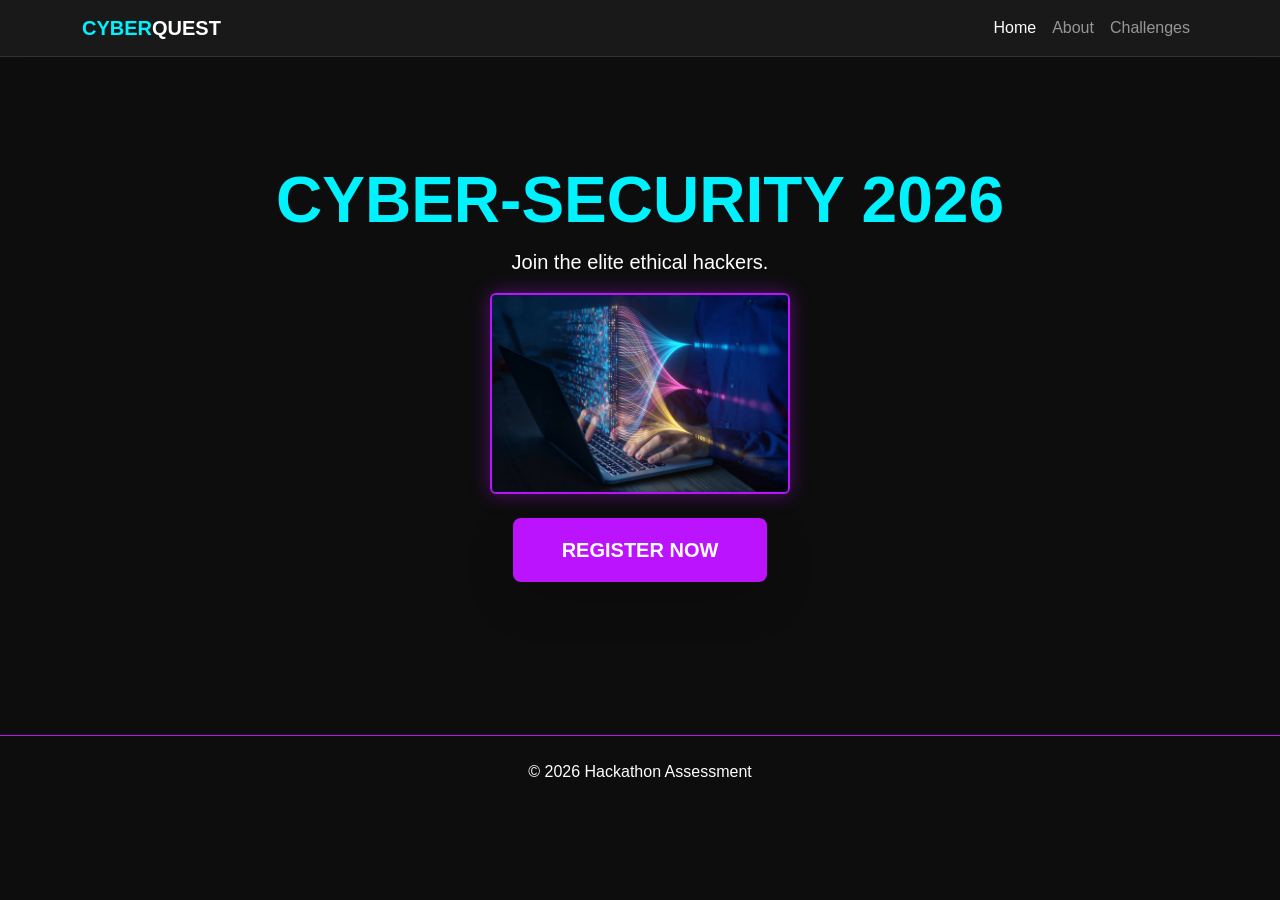
<file: index.html>
<!DOCTYPE html>
<html lang="en">
<head>
    <meta charset="UTF-8">
    <meta name="viewport" content="width=device-width, initial-scale=1.0">
    <title>Cyber-Security Hackathon 2026 | Home</title>
    <link rel="stylesheet" href="https://cdn.jsdelivr.net/npm/bootstrap@5.3.0/dist/css/bootstrap.min.css">
    <link rel="stylesheet" href="https://cdnjs.cloudflare.com/ajax/libs/font-awesome/6.0.0/css/all.min.css">
    <link rel="stylesheet" href="assets/css/style.css">
</head>
<body>
    <header>
        <nav class="navbar navbar-expand-lg navbar-dark sticky-top navbar-glass">
            <div class="container">
                <a class="navbar-brand fw-bold" href="index.html"><span style="color: var(--neon-cyan);">CYBER</span>QUEST</a>
                <button class="navbar-toggler" type="button" data-bs-toggle="collapse" data-bs-target="#navbarNav" aria-controls="navbarNav" aria-expanded="false" aria-label="Toggle navigation">
                    <span class="navbar-toggler-icon"></span>
                </button>
                <div class="collapse navbar-collapse" id="navbarNav">
                    <ul class="navbar-nav ms-auto">
                        <li class="nav-item">
                            <a class="nav-link active" href="index.html">Home</a>
                        </li>
                        <li class="nav-item">
                            <a class="nav-link" href="about.html">About</a>
                        </li>
                        <li class="nav-item">
                            <a class="nav-link" href="portfolio.html">Challenges</a>
                        </li>
                    </ul>
                </div>
            </div>
        </nav>
    </header>  
    <main id="content-area">
        <section class="py-5 text-center d-flex flex-column justify-content-center" style="min-height: 70vh;">
            <h2 class="display-3 fw-bold" style="color: var(--neon-cyan);">CYBER-SECURITY 2026</h2>
            <p class="lead">Join the elite ethical hackers.</p>
            <img src="assets/img/Computer.jpg" alt="High-tech cyberpunk computer setup" class="img-fluid rounded mb-4 d-block mx-auto" style="max-width: 300px; border: 2px solid var(--cyber-purple); box-shadow: 0 0 20px rgba(188, 19, 254, 0.4);">
                
                <div>
                    <button class="btn btn-lg fw-bold shadow-lg px-5 py-3" style="background-color: var(--cyber-purple); color: white;" data-bs-toggle="modal" data-bs-target="#regModal">REGISTER NOW</button>
                </div>
        </section>
        <div class="modal fade" id="regModal" tabindex="-1" aria-labelledby="regModalLabel" aria-hidden="true" role="dialog">
            <div class="modal-dialog">
                <div class="modal-content bg-dark border-info">
                    <div class="modal-header border-secondary">
                        <h3 class="modal-title" id="regModalLabel" style="color: var(--neon-cyan);">Hackathon Registration</h3>
                        <button type="button" class="btn-close btn-close-white" data-bs-dismiss="modal" aria-label="Close"></button>
                    </div>
                    <div class="modal-body p-4">
                        <form action="#" method="get">
                            <div class="mb-3">
                                <label for="userName" class="form-label">Full Name</label>
                                <input type="text" class="form-control" id="userName" placeholder="Enter your full name" required>
                            </div>
                            <div class="d-grid gap-2">
                                <button type="submit" class="btn fw-bold" style="background-color: var(--cyber-purple); color: white;">Submit Application</button>
                            </div>
                        </form>
                    </div>
                </div>
            </div>
        </div>
    </main>
    <footer class="text-center py-4 mt-5" style="border-top: 1px solid var(--cyber-purple);">
        <p>&copy; 2026 Hackathon Assessment</p>
    </footer>
    <script src="https://cdn.jsdelivr.net/npm/bootstrap@5.3.0/dist/js/bootstrap.bundle.min.js"></script>
</body>
</html>
</file>
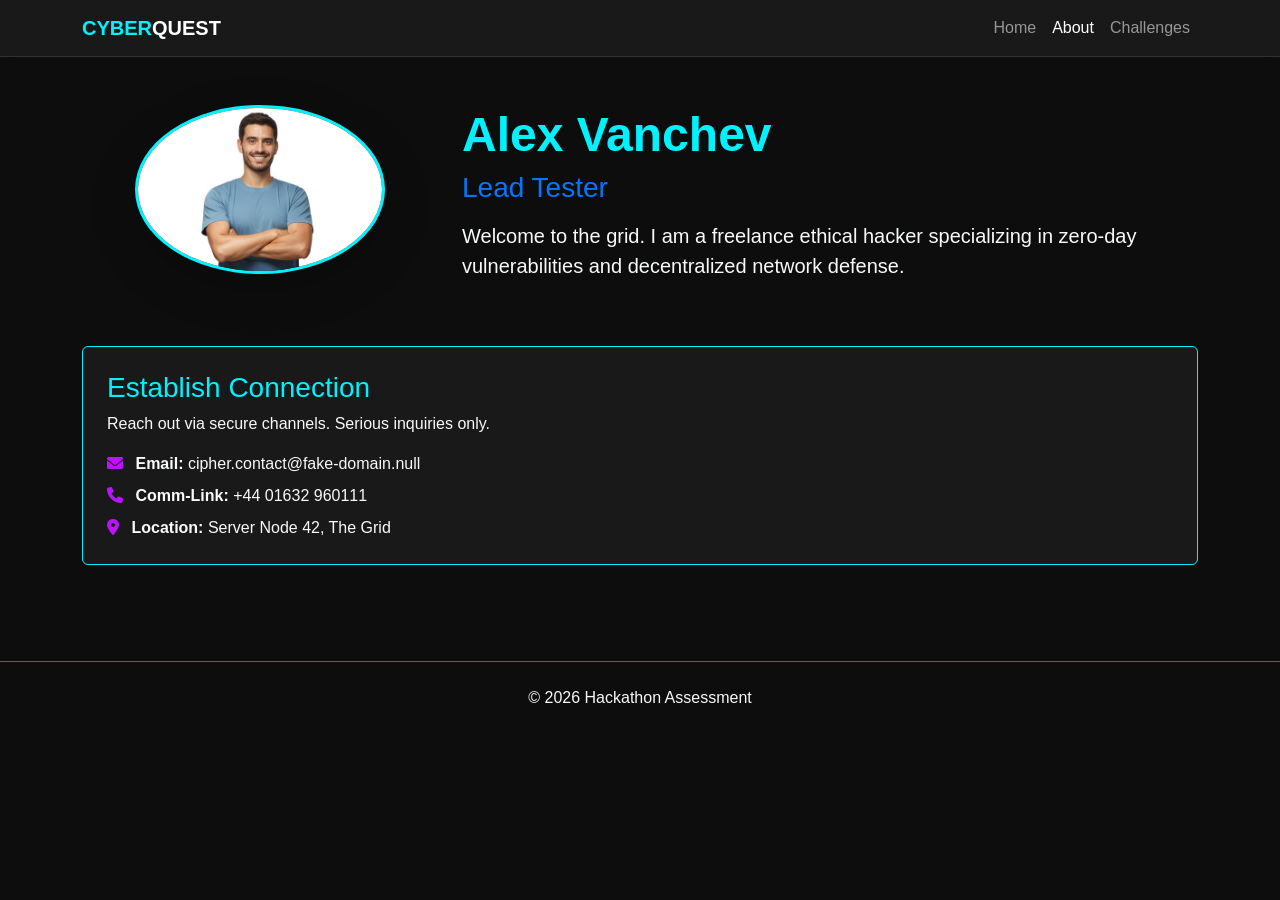
<file: about.html>
<!DOCTYPE html>
<html lang="en">
<head>
    <meta charset="UTF-8">
    <meta name="viewport" content="width=device-width, initial-scale=1.0">
    <title>Cyber-Security Hackathon 2026 | About</title>
    <link rel="stylesheet" href="https://cdn.jsdelivr.net/npm/bootstrap@5.3.0/dist/css/bootstrap.min.css">
    <link rel="stylesheet" href="https://cdnjs.cloudflare.com/ajax/libs/font-awesome/6.0.0/css/all.min.css">
    <link rel="stylesheet" href="assets/css/style.css">
</head>
<body>
    <header>
        <nav class="navbar navbar-expand-lg navbar-dark sticky-top navbar-glass">
           <div class="container">
                <a class="navbar-brand fw-bold" href="index.html"><span style="color: var(--neon-cyan);">CYBER</span>QUEST</a>
                <button class="navbar-toggler" type="button" data-bs-toggle="collapse" data-bs-target="#navbarNav" aria-controls="navbarNav" aria-expanded="false" aria-label="Toggle navigation">
                    <span class="navbar-toggler-icon"></span>
                </button>
                <div class="collapse navbar-collapse" id="navbarNav">
                    <ul class="navbar-nav ms-auto">
                        <li class="nav-item">
                            <a class="nav-link" href="index.html">Home</a>
                        </li>
                        <li class="nav-item">
                            <a class="nav-link active" href="about.html">About</a>
                        </li>
                        <li class="nav-item">
                            <a class="nav-link" href="portfolio.html">Challenges</a>
                        </li>
                    </ul>
                </div>
            </div>
        </nav>
    </header>
    <main class="container py-5">
        <div class="row justify-content-center align-items-center mb-5 text-center text-md-start">
            <div class="col-md-4 text-center">
                <img src="assets/img/man.jpg" alt="Profile image of the fictional developer persona" class="img-fluid rounded-circle border shadow-lg mb-4" style="border-width: 3px !important; border-color: var(--neon-cyan) !important; max-width: 250px;">
            </div>
            <div class="col-md-8">
                <h2 class="display-5 fw-bold" style="color: var(--neon-cyan);">Alex Vanchev</h2>
                <h3 class="mb-3" style="color: var(--common-blue);">Lead Tester</h3>
                <p class="lead text-light">Welcome to the grid. I am a freelance ethical hacker specializing in zero-day vulnerabilities and decentralized network defense.</p>
            </div>
        </div>

        <div class="p-4 rounded" style="background: rgba(255,255,255,0.05); border: 1px solid var(--neon-cyan);">
            <h3 style="color: var(--neon-cyan);">Establish Connection</h3>
            <p class="text-light">Reach out via secure channels. Serious inquiries only.</p>
            <ul class="list-unstyled text-light mb-0">
                <li class="mb-2"><i class="fas fa-envelope me-2" style="color: var(--cyber-purple);"></i> <strong>Email:</strong> cipher.contact@fake-domain.null</li>
                <li class="mb-2"><i class="fas fa-phone me-2" style="color: var(--cyber-purple);"></i> <strong>Comm-Link:</strong> +44 01632 960111</li>
                <li><i class="fas fa-map-marker-alt me-2" style="color: var(--cyber-purple);"></i> <strong>Location:</strong> Server Node 42, The Grid</li>
            </ul>
        </div>
    </main>

    <footer class="text-center py-4 mt-5" style="border-top: 1px solid var(--cyber-purple);">
        <p class="text-light">&copy; 2026 Hackathon Assessment</p>
    </footer>
    <script src="https://cdn.jsdelivr.net/npm/bootstrap@5.3.0/dist/js/bootstrap.bundle.min.js"></script>
</body>
</html>
</file>
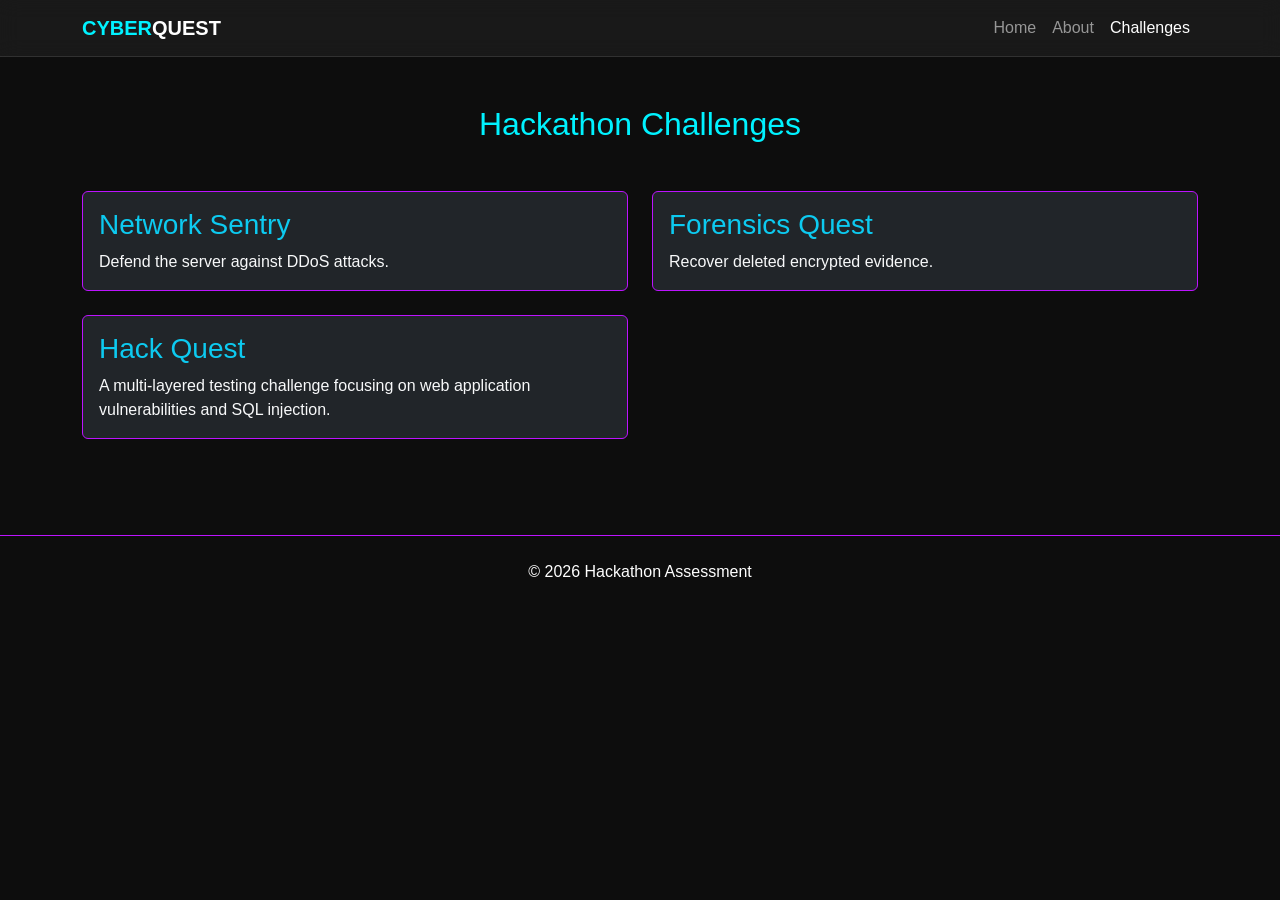
<file: portfolio.html>
<!DOCTYPE html>
<html lang="en">
<head>
    <meta charset="UTF-8">
    <meta name="viewport" content="width=device-width, initial-scale=1.0">
    <title>Cyber-Security Hackathon 2026 | Task</title>
    <link rel="stylesheet" href="https://cdn.jsdelivr.net/npm/bootstrap@5.3.0/dist/css/bootstrap.min.css">
    <link rel="stylesheet" href="https://cdnjs.cloudflare.com/ajax/libs/font-awesome/6.0.0/css/all.min.css">
    <link rel="stylesheet" href="assets/css/style.css">
</head>
<body>
    <header>
        <nav class="navbar navbar-expand-lg navbar-dark sticky-top navbar-glass">
            <div class="container">
                <a class="navbar-brand fw-bold" href="index.html"><span style="color: var(--neon-cyan);">CYBER</span>QUEST</a>
                <button class="navbar-toggler" type="button" data-bs-toggle="collapse" data-bs-target="#navbarNav" aria-controls="navbarNav" aria-expanded="false" aria-label="Toggle navigation">
                    <span class="navbar-toggler-icon"></span>
                </button>
                <div class="collapse navbar-collapse" id="navbarNav">
                    <ul class="navbar-nav ms-auto">
                        <li class="nav-item">
                            <a class="nav-link" href="index.html">Home</a>
                        </li>
                        <li class="nav-item">
                            <a class="nav-link" href="about.html">About</a>
                        </li>
                        <li class="nav-item">
                            <a class="nav-link active" href="portfolio.html">Challenges</a>
                        </li>
                    </ul>
                </div>
            </div>
        </nav>
    </header>
    
    <main class="container py-5">
        <h2 class="text-center mb-5" style="color: var(--neon-cyan);">Hackathon Challenges</h2>
        <div class="row g-4">
            <div class="col-md-6">
                <div class="card bg-dark hackathon-card" style="border: 1px solid var(--cyber-purple);">
                    <div class="card-body">
                        <h3 class="card-title text-info">Network Sentry</h3>
                        <p class="card-text text-light">Defend the server against DDoS attacks.</p>
                    </div>
                </div>
            </div>
            <div class="col-md-6">
                <div class="card bg-dark hackathon-card" style="border: 1px solid var(--cyber-purple);">
                    <div class="card-body">
                        <h3 class="card-title text-info">Forensics Quest</h3>
                        <p class="card-text text-light">Recover deleted encrypted evidence.</p>
                    </div>
                </div>
            </div>
            <div class="col-md-6">
                <div class="card bg-dark hackathon-card" style="border: 1px solid var(--cyber-purple);">
                    <div class="card-body">
                        <h3 class="card-title text-info">Hack Quest</h3>
                        <p class="card-text text-light">A multi-layered testing challenge focusing on web application vulnerabilities and SQL injection.</p>
                    </div>
                </div>
            </div>
        </div>
    </main>
    <footer class="text-center py-4 mt-5" style="border-top: 1px solid var(--cyber-purple);">
        <p>&copy; 2026 Hackathon Assessment</p>
    </footer>
    <script src="https://cdn.jsdelivr.net/npm/bootstrap@5.3.0/dist/js/bootstrap.bundle.min.js"></script>
</body>
</html>
</file>
<file: assets/css/style.css>
/* CSS Variables for Dark Cyber Theme */
:root {
    --neon-cyan: #00f2ff;
    --common-blue:#0077ff;
    --cyber-purple: #bc13fe;
    --dark-bg: #0d0d0d;
    --glass-bg: rgba(255, 255, 255, 0.1);
}
body {
    background-color: var(--dark-bg);
    color: #fff;
    font-family: 'Segoe UI', Tahoma, Geneva, Verdana, sans-serif;
}
.navbar-glass {
    background: rgba(255, 255, 255, 0.05);
    backdrop-filter: blur(10px);
    border-bottom: 1px solid rgba(255, 255, 255, 0.1);
}
.hackathon-card {
    background: #1a1a1a;
    border: 1px solid rgba(188, 19, 254, 0.3);
    transition: transform 0.3s ease, box-shadow 0.3s ease;
}

.hackathon-card:hover {
    transform: translateY(-10px);
    box-shadow: 0 10px 20px rgba(188, 19, 254, 0.2);
    border-color: var(--neon-cyan);
}


.form-label {
    color: var(--common-blue);
    font-weight: 500;
}
</file>
